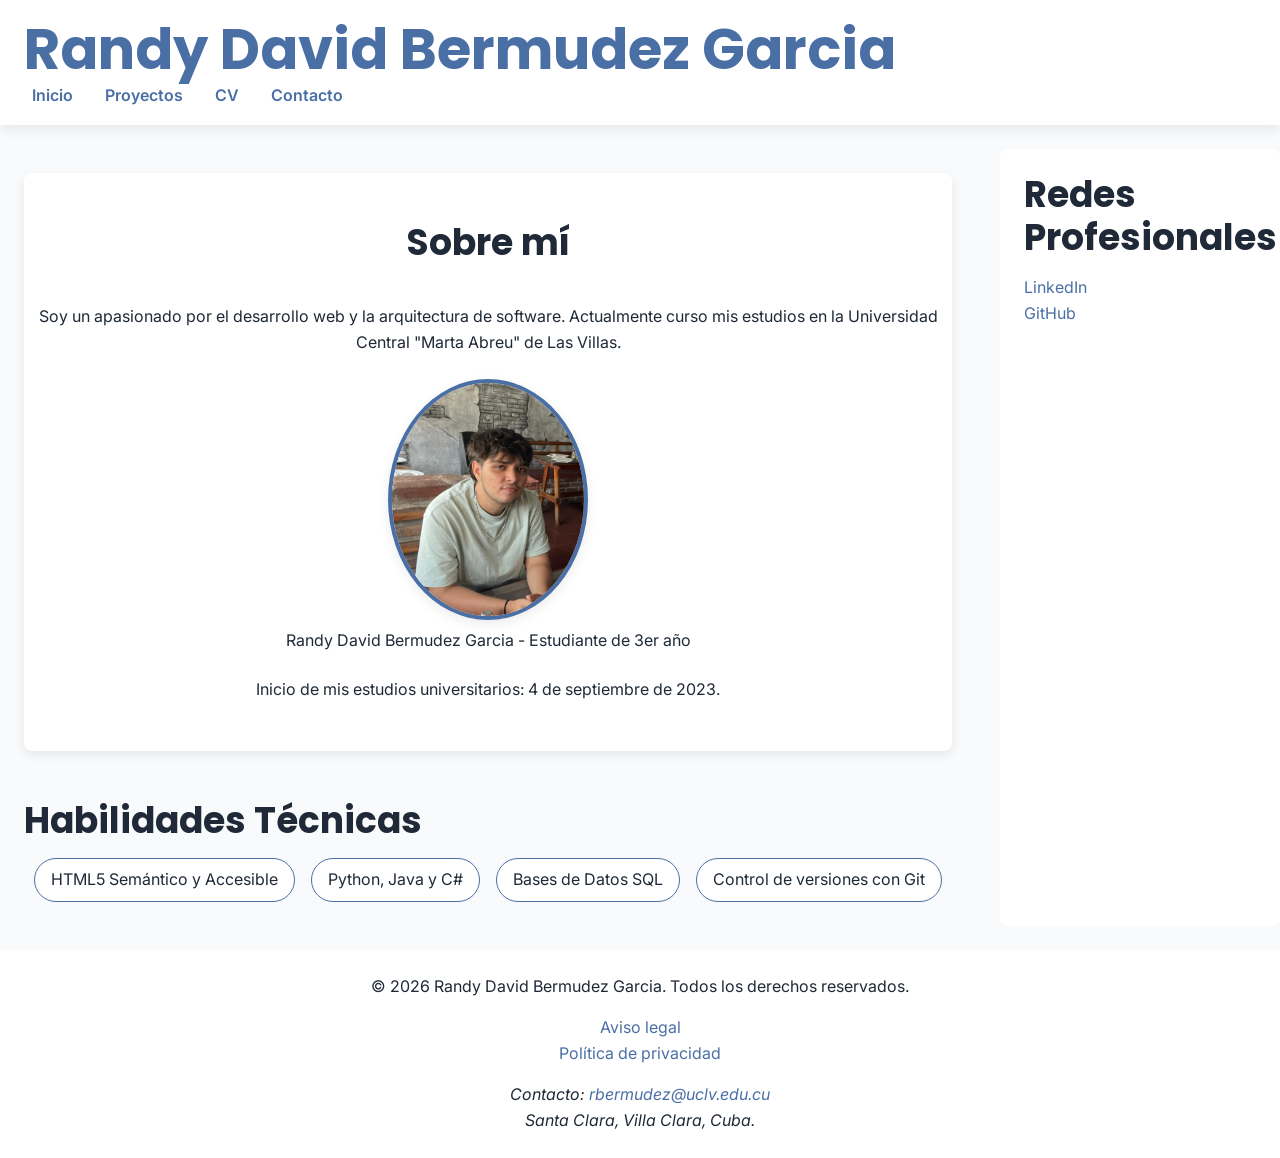
<file: index.html>
<!DOCTYPE html>
<html lang="es">
<head>
    <meta charset="UTF-8">
    <meta name="viewport" content="width=device-width, initial-scale=1.0">
    
    <!-- Fuentes de Google -->
    <link rel="preconnect" href="https://fonts.googleapis.com">
    <link rel="preconnect" href="https://fonts.gstatic.com" crossorigin>
    <link href="https://fonts.googleapis.com/css2?family=Inter:wght@400;600&family=Poppins:wght@600&display=swap" rel="stylesheet">

    <!-- Hoja de estilos CSS -->
    <link rel="stylesheet" href="css/styles.css">
    
    <!-- SEO On-page -->
    <title>Randy David Bermudez Garcia | Portfolio Personal</title>
    <meta name="description" content="Portfolio profesional de Randy David Bermudez Garcia, estudiante de Ingeniería Informática en la UCLV. Desarrollo web, proyectos y contacto.">
    <meta name="author" content="Randy David Bermudez Garcia">
    
    <!-- Open Graph (Facebook) -->
    <meta property="og:title" content="Portfolio de Randy David Bermudez Garcia">
    <meta property="og:description" content="Conoce mis proyectos y habilidades como estudiante de Ingeniería Informática.">
    <meta property="og:image" content="assets/img/perfil.jpeg">
    <meta property="og:url" content="https://tu-sitio-ficticio.com/index.html">
    <meta property="og:type" content="website">
    
    <!-- Twitter Cards -->
    <meta name="twitter:card" content="summary_large_image">
    <meta name="twitter:title" content="Portfolio de Randy David Bermudez Garcia">
    <meta name="twitter:description" content="Estudiante de Ingeniería Informática en la UCLV.">
    <meta name="twitter:image" content="assets/img/perfil.jpeg">

    <!-- Schema.org JSON-LD -->
    <script type="application/ld+json">
    {
      "@context": "https://schema.org",
      "@type": "Person",
      "name": "Randy David Bermudez Garcia",
      "jobTitle": "Estudiante de Ingeniería Informática",
      "alumniOf": "Universidad Central Marta Abreu de Las Villas",
      "url": "https://tu-sitio-ficticio.com"
    }
    </script>
</head>
<body>

    <!-- Cabecera y Navegación -->
    <header>
        <h1>Randy David Bermudez Garcia</h1>
        <nav aria-label="Navegación principal">
            <ul>
                <li><a href="index.html" aria-current="page">Inicio</a></li>
                <li><a href="proyectos.html">Proyectos</a></li>
                <li><a href="cv.html">CV</a></li>
                <li><a href="contacto.html">Contacto</a></li>
            </ul>
        </nav>
    </header>

    <!-- Contenido Principal -->
    <main>
        <!-- clase "hero" -->
        <section id="sobre-mi" class="hero">
            <h2>Sobre mí</h2>
            <p>Soy un apasionado por el desarrollo web y la arquitectura de software. Actualmente curso mis estudios en la Universidad Central "Marta Abreu" de Las Villas.</p>
            
            <figure>
                <!-- Quitamos width/height para que el CSS lo controle, y agregamos el alt -->
                <img src="assets/img/perfil.jpeg" alt="Fotografía de perfil de Randy David Bermudez Garcia">
                <figcaption>Randy David Bermudez Garcia - Estudiante de 3er año</figcaption>
            </figure>

            <p>Inicio de mis estudios universitarios: <time datetime="2023-09-04">4 de septiembre de 2023</time>.</p>
        </section>

        <section id="habilidades">
            <h2>Habilidades Técnicas</h2>
            <ul>
                <li>HTML5 Semántico y Accesible</li>
                <li>Python, Java y C#</li>
                <li>Bases de Datos SQL</li>
                <li>Control de versiones con Git</li>
            </ul>
        </section>
    </main> 

    
    <aside>
        <h2>Redes Profesionales</h2>
        <ul>
            <li><a href="https://www.linkedin.com/in/tu-perfil" target="_blank" rel="noopener noreferrer">LinkedIn</a></li>
            <li><a href="https://github.com/tu-usuario" target="_blank" rel="noopener noreferrer">GitHub</a></li>
        </ul>
    </aside>

    
    <footer>
        <p>&copy; 2026 Randy David Bermudez Garcia. Todos los derechos reservados.</p>
        <ul>
            <li><a href="#">Aviso legal</a></li>
            <li><a href="#">Política de privacidad</a></li>
        </ul>
        <address>
            Contacto: <a href="mailto:rbermudez@uclv.edu.cu">rbermudez@uclv.edu.cu</a><br>
            Santa Clara, Villa Clara, Cuba.
        </address>
    </footer>

</body>
</html>
</file>
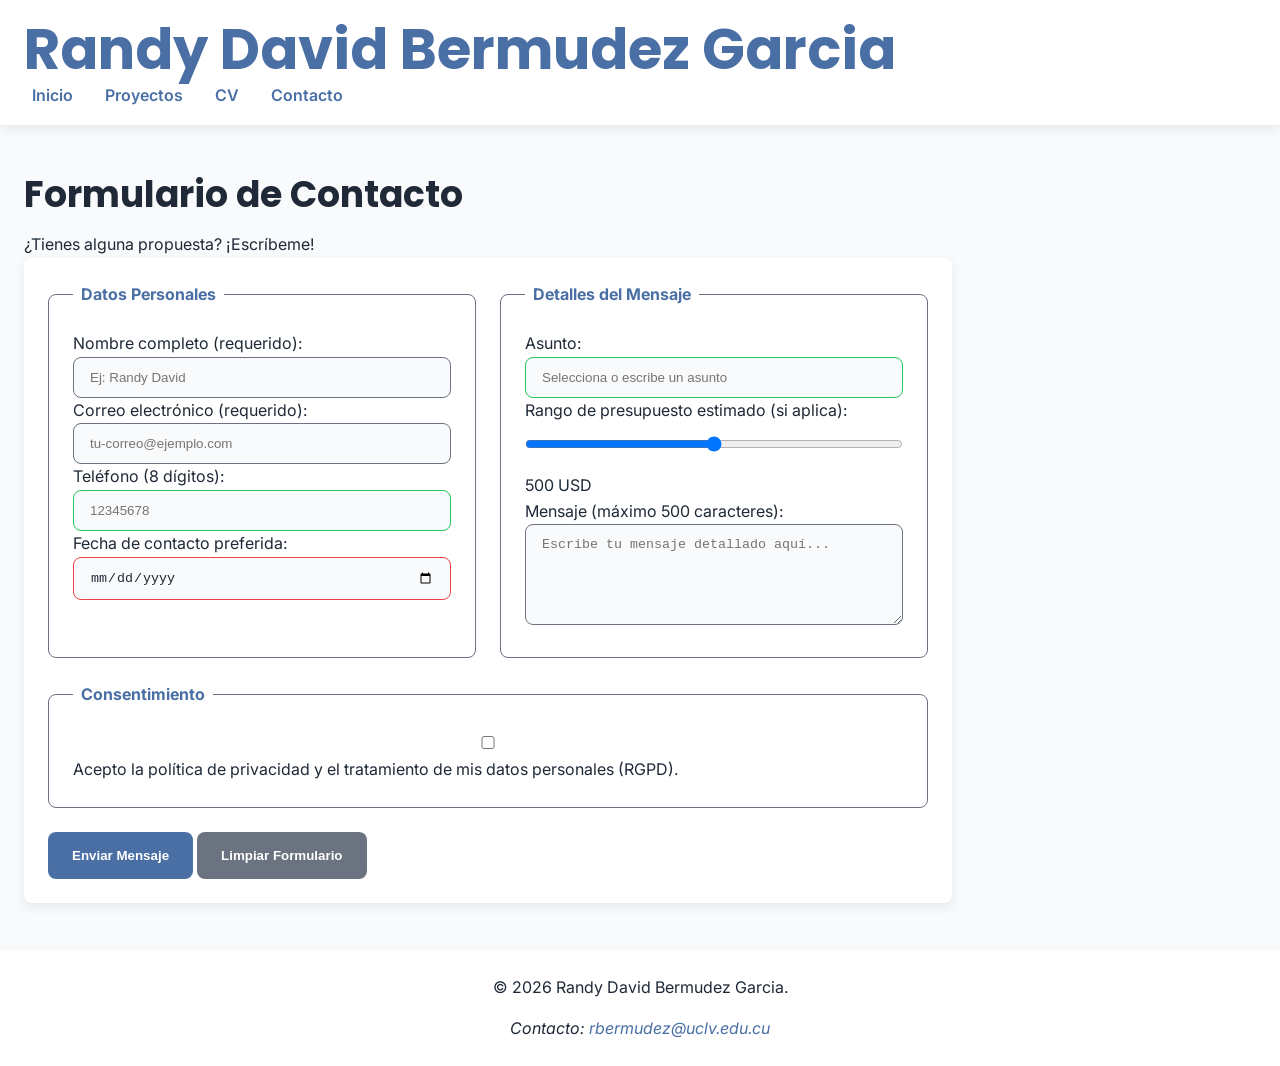
<file: contacto.html>
<!DOCTYPE html>
<html lang="es">
<head>
    <meta charset="UTF-8">
    <meta name="viewport" content="width=device-width, initial-scale=1.0">
    
    <!-- Fuentes de Google -->
    <link rel="preconnect" href="https://fonts.googleapis.com">
    <link rel="preconnect" href="https://fonts.gstatic.com" crossorigin>
    <link href="https://fonts.googleapis.com/css2?family=Inter:wght@400;600&family=Poppins:wght@600&display=swap" rel="stylesheet">
    
    <!-- Hoja de estilos CSS -->
    <link rel="stylesheet" href="css/styles.css">

    <title>Contacto | Randy David Bermudez Garcia</title>
    <meta name="description" content="Ponte en contacto con Randy David Bermudez Garcia para propuestas de proyectos o colaboraciones.">
</head>
<body>
    <header>
        <h1>Randy David Bermudez Garcia</h1>
        <nav aria-label="Navegación principal">
            <ul>
                <li><a href="index.html">Inicio</a></li>
                <li><a href="proyectos.html">Proyectos</a></li>
                <li><a href="cv.html">CV</a></li>
                <li><a href="contacto.html" aria-current="page">Contacto</a></li>
            </ul>
        </nav>
    </header>

    <main>
        <h2>Formulario de Contacto</h2>
        <p>¿Tienes alguna propuesta? ¡Escríbeme!</p>

        <form action="#" method="POST">
            <fieldset>
                <legend>Datos Personales</legend>

                <p>
                    <label for="nombre">Nombre completo (requerido):</label><br>
                    <input type="text" id="nombre" name="nombre" required minlength="3" maxlength="50" autocomplete="name" placeholder="Ej: Randy David">
                </p>

                <p>
                    <label for="email">Correo electrónico (requerido):</label><br>
                    <input type="email" id="email" name="email" required autocomplete="email" placeholder="tu-correo@ejemplo.com">
                </p>

                <p>
                    <label for="telefono">Teléfono (8 dígitos):</label><br>
                    <input type="tel" id="telefono" name="telefono" pattern="[0-9]{8}" autocomplete="tel" placeholder="12345678" title="Ingresa 8 dígitos numéricos">
                </p>

                <p>
                    <label for="fecha">Fecha de contacto preferida:</label><br>
                    <input type="date" id="fecha" name="fecha" required>
                </p>
            </fieldset>

            <fieldset>
                <legend>Detalles del Mensaje</legend>
                
                <p>
                    <label for="asunto">Asunto:</label><br>
                    <input list="sugerencias-asunto" id="asunto" name="asunto" placeholder="Selecciona o escribe un asunto">
                    <datalist id="sugerencias-asunto">
                        <option value="Propuesta de proyecto">
                        <option value="Colaboración académica">
                        <option value="Consulta general">
                        <option value="Oferta de empleo">
                    </datalist>
                </p>

                <p>
                    <label for="presupuesto">Rango de presupuesto estimado (si aplica):</label><br>
                    <input type="range" id="presupuesto" name="presupuesto" min="0" max="1000" step="50" value="500">
                    <span>500 USD</span>
                </p>

                <p>
                    <label for="mensaje">Mensaje (máximo 500 caracteres):</label><br>
                    <textarea id="mensaje" name="mensaje" rows="5" cols="40" maxlength="500" required placeholder="Escribe tu mensaje detallado aquí..."></textarea>
                </p>
            </fieldset>

            <fieldset>
                <legend>Consentimiento</legend>
                <p>
                    <input type="checkbox" id="rgpd" name="rgpd" required>
                    <label for="rgpd">Acepto la política de privacidad y el tratamiento de mis datos personales (RGPD).</label>
                </p>
            </fieldset>

            <p>
                <button type="submit">Enviar Mensaje</button>
                <button type="reset">Limpiar Formulario</button>
            </p>
        </form>
    </main>

    <footer>
        <p>&copy; 2026 Randy David Bermudez Garcia.</p>
        <address>
            Contacto: <a href="mailto:rbermudez@uclv.edu.cu">rbermudez@uclv.edu.cu</a>
        </address>
    </footer>
</body>
</html>
</file>
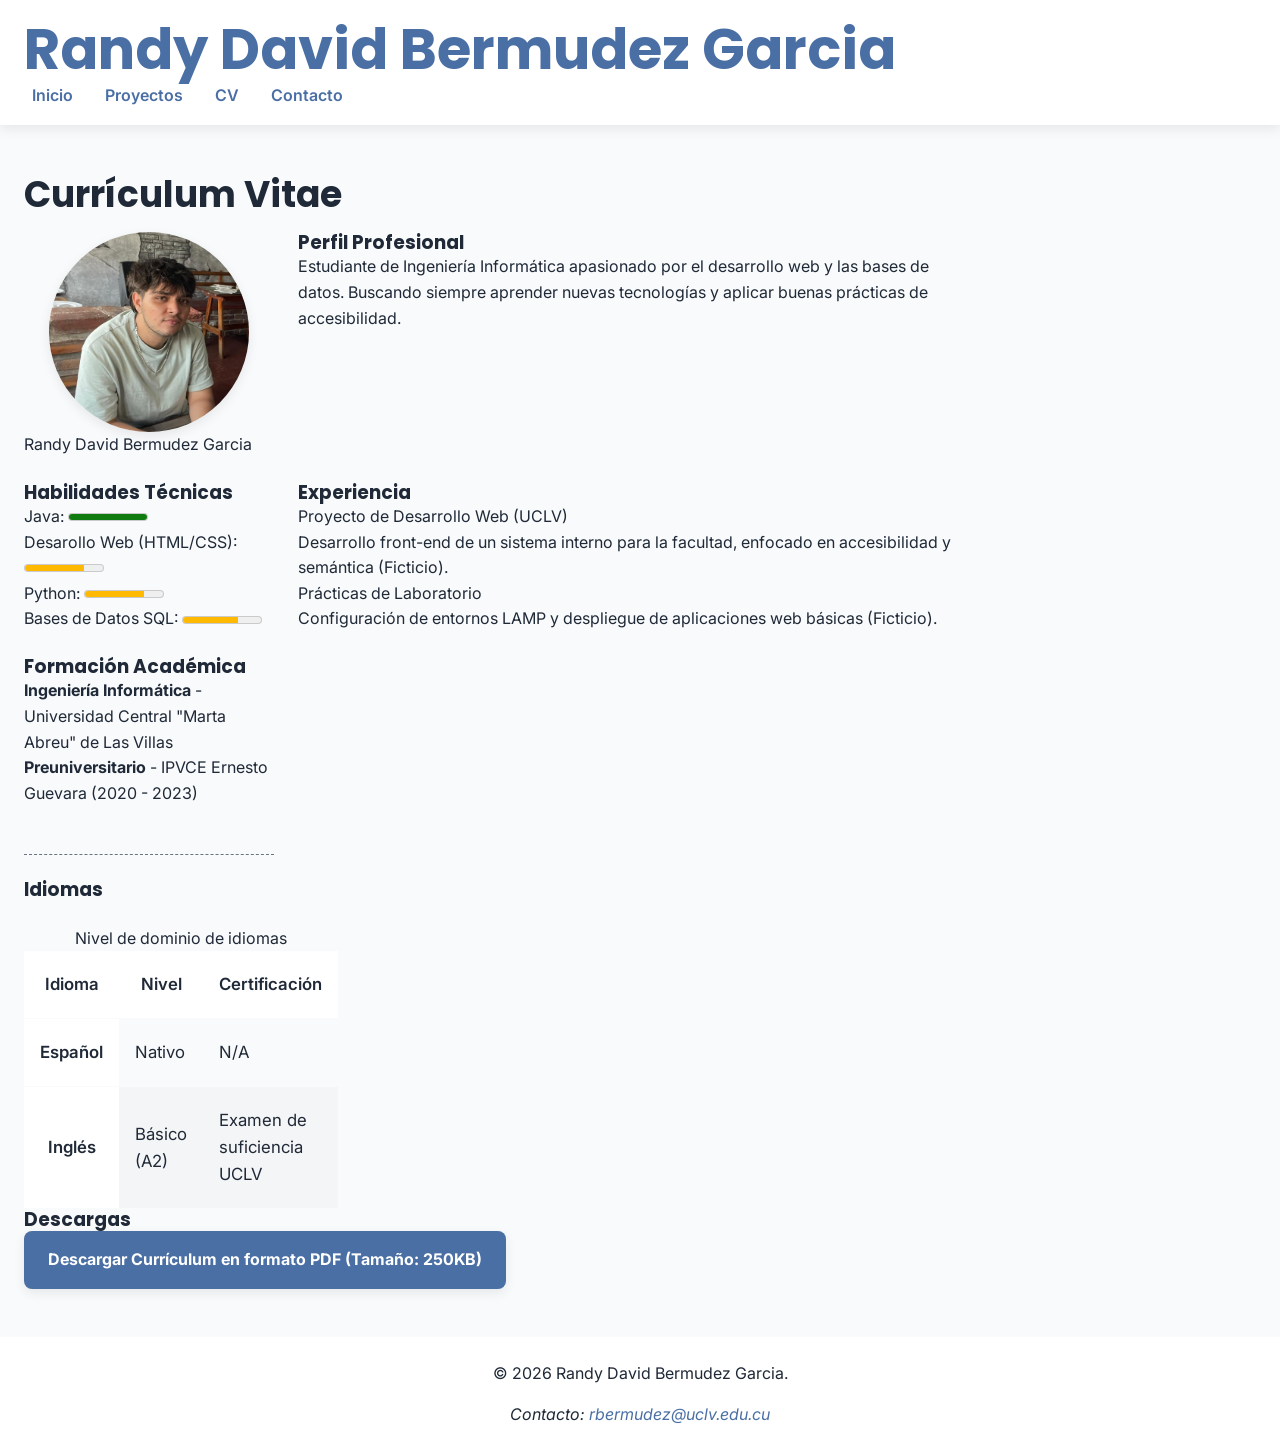
<file: cv.html>
<!DOCTYPE html>
<html lang="es">
<head>
    <meta charset="UTF-8">
    <meta name="viewport" content="width=device-width, initial-scale=1.0">
    
    <!-- Fuentes de Google -->
    <link rel="preconnect" href="https://fonts.googleapis.com">
    <link rel="preconnect" href="https://fonts.gstatic.com" crossorigin>
    <link href="https://fonts.googleapis.com/css2?family=Inter:wght@400;600&family=Poppins:wght@600&display=swap" rel="stylesheet">
    
    <!-- Hoja de estilos CSS -->
    <link rel="stylesheet" href="css/styles.css">

    <title>Currículum | Randy David Bermudez Garcia</title>
    <meta name="description" content="Currículum vitae de Randy David Bermudez Garcia, estudiante de Ingeniería Informática en la UCLV.">
</head>
<body>
    <header>
        <h1>Randy David Bermudez Garcia</h1>
        <nav aria-label="Navegación principal">
            <ul>
                <li><a href="index.html">Inicio</a></li>
                <li><a href="proyectos.html">Proyectos</a></li>
                <li><a href="cv.html" aria-current="page">CV</a></li>
                <li><a href="contacto.html">Contacto</a></li>
            </ul>
        </nav>
    </header>

    <main>
        <h2>Currículum Vitae</h2>
        
        
        <div class="cv">
            
            <!-- Agregué la foto para que el Grid funcione -->
            <figure class="foto">
                <img src="assets/img/perfil.jpeg" alt="Fotografía de Randy David Bermudez Garcia">
                <figcaption>Randy David Bermudez Garcia</figcaption>
            </figure>

            <section class="intro">
                <h3>Perfil Profesional</h3>
                <p>Estudiante de Ingeniería Informática apasionado por el desarrollo web y las bases de datos. Buscando siempre aprender nuevas tecnologías y aplicar buenas prácticas de accesibilidad.</p>
            </section>

            <section id="habilidades-cv" class="skills">
                <h3>Habilidades Técnicas</h3>
                <p>Java: <meter value="100" min="0" max="100" low="40" high="80" optimum="90">85%</meter></p>
                <p>Desarollo Web (HTML/CSS): <meter value="75" min="0" max="100" low="40" high="80" optimum="90">85%</meter></p>
                <p>Python: <meter value="75" min="0" max="100" low="40" high="80" optimum="90">75%</meter></p>
                <p>Bases de Datos SQL: <meter value="70" min="0" max="100" low="40" high="80" optimum="90">70%</meter></p>
            </section>

            <section id="experiencia" class="experiencia">
                <h3>Experiencia</h3>
                <dl>
                    <dt>Proyecto de Desarrollo Web (UCLV)</dt>
                    <dd>Desarrollo front-end de un sistema interno para la facultad, enfocado en accesibilidad y semántica (Ficticio).</dd>
                    
                    <dt>Prácticas de Laboratorio</dt>
                    <dd>Configuración de entornos LAMP y despliegue de aplicaciones web básicas (Ficticio).</dd>
                </dl>
            </section>

            <section id="formacion" class="formacion">
                <h3>Formación Académica</h3>
                <ul>
                    <li><strong>Ingeniería Informática</strong> - Universidad Central "Marta Abreu" de Las Villas </li>
                    <li><strong>Preuniversitario</strong> - IPVCE Ernesto Guevara (2020 - 2023)</li>
                </ul>

                <h3>Idiomas</h3>
                <div class="table-responsive"></div>
                <table>
                    <caption>Nivel de dominio de idiomas</caption>
                    <thead>
                        <tr>
                            <th scope="col">Idioma</th>
                            <th scope="col">Nivel</th>
                            <th scope="col">Certificación</th>
                        </tr>
                    </thead>
                    <tbody>
                        <tr>
                            <th scope="row">Español</th>
                            <td>Nativo</td>
                            <td>N/A</td>
                        </tr>
                        <tr>
                            <th scope="row">Inglés</th>
                            <td>Básico (A2)</td>
                            <td>Examen de suficiencia UCLV</td>
                        </tr>
                    </tbody>
                </table>
                
            </section>
            
        </div> 

        <section id="descargas">
            <h3>Descargas</h3>
            <p>
                <a href="assets/docs/CV_Randy_Bermudez.pdf" download="CV_Randy_Bermudez.pdf">
                    Descargar Currículum en formato PDF (Tamaño: 250KB)
                </a>
            </p>
        </section>
    </main>

    <footer>
        <p>&copy; 2026 Randy David Bermudez Garcia.</p>
        <address>
            Contacto: <a href="mailto:rbermudez@uclv.edu.cu">rbermudez@uclv.edu.cu</a>
        </address>
    </footer>
</body>
</html>
</file>
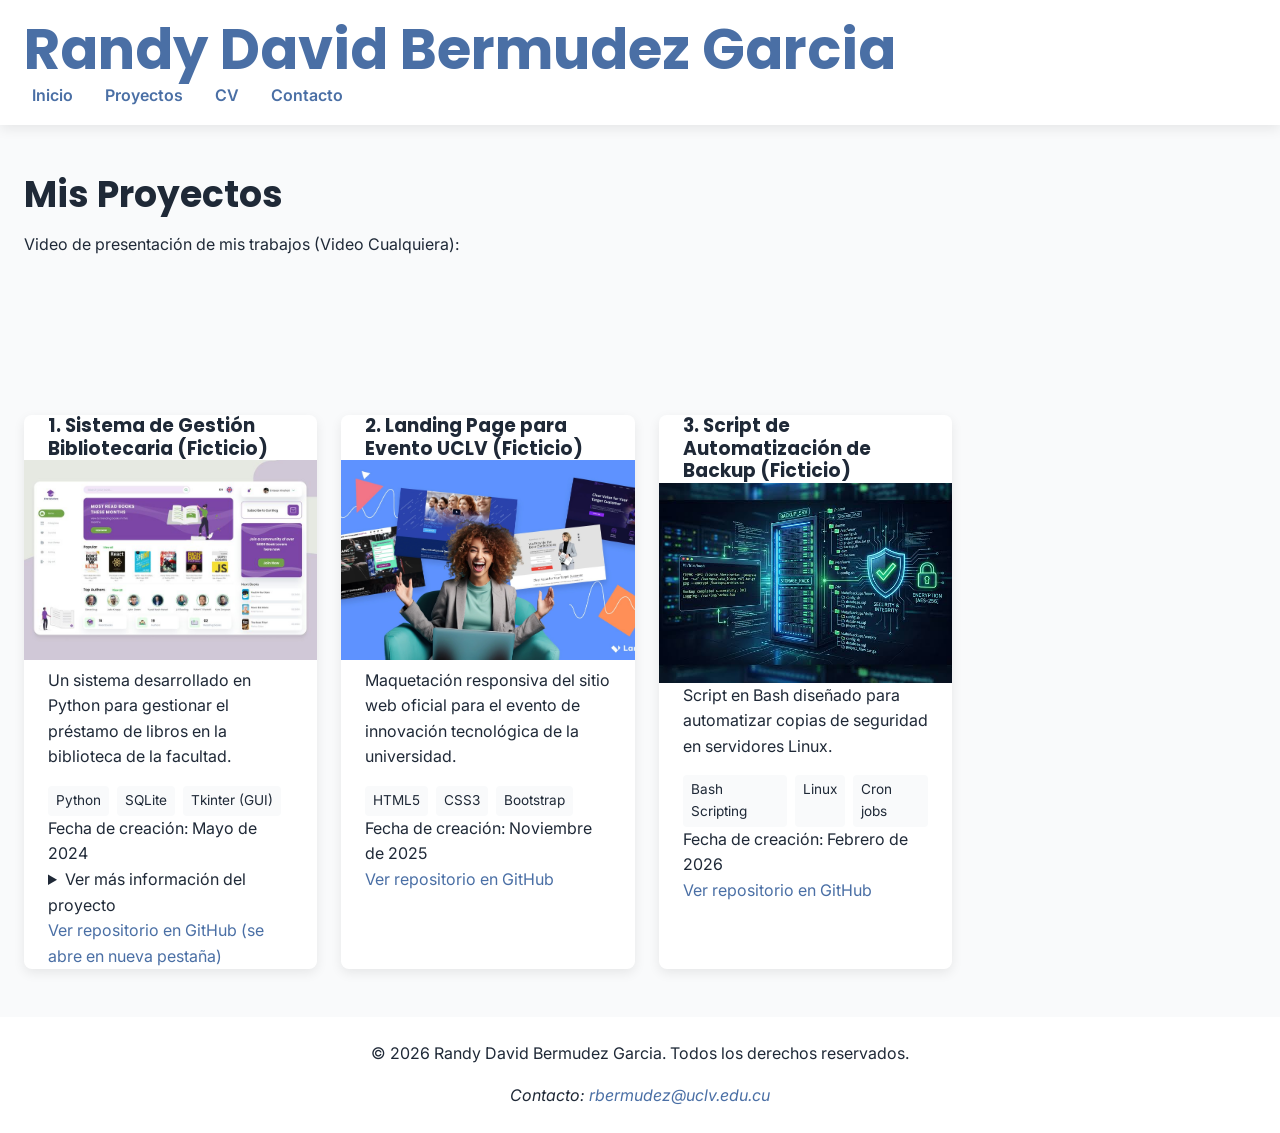
<file: proyectos.html>
<!DOCTYPE html>
<html lang="es">
<head>
    <meta charset="UTF-8">
    <meta name="viewport" content="width=device-width, initial-scale=1.0">
    
    <!-- Fuentes de Google -->
    <link rel="preconnect" href="https://fonts.googleapis.com">
    <link rel="preconnect" href="https://fonts.gstatic.com" crossorigin>
    <link href="https://fonts.googleapis.com/css2?family=Inter:wght@400;600&family=Poppins:wght@600&display=swap" rel="stylesheet">
    
    <!-- Hoja de estilos CSS -->
    <link rel="stylesheet" href="css/styles.css">

    <title>Proyectos | Randy David Bermudez Garcia</title>
    <meta name="description" content="Explora los proyectos académicos y personales de Randy David Bermudez Garcia.">
</head>
<body>
    <header>
        <h1>Randy David Bermudez Garcia</h1>
        <nav aria-label="Navegación principal">
            <ul>
                <li><a href="index.html">Inicio</a></li>
                <li><a href="proyectos.html" aria-current="page">Proyectos</a></li>
                <li><a href="cv.html">CV</a></li>
                <li><a href="contacto.html">Contacto</a></li>
            </ul>
        </nav>
    </header>

    <main>
        <h2>Mis Proyectos</h2>
        <p>Video de presentación de mis trabajos (Video Cualquiera):</p>
        
        
        <div class="video-wrapper">
            <iframe src="https://www.youtube.com/embed/dQw4w9WgXcQ" title="XD" frameborder="0" allow="accelerometer; autoplay; clipboard-write; encrypted-media; gyroscope; picture-in-picture" allowfullscreen></iframe>
        </div>
           
        
        <div class="proyectos">
            <!-- Proyecto 1 -->
            <article>
                <h3>1. Sistema de Gestión Bibliotecaria (Ficticio)</h3>
                
                <picture>
                    <source media="(min-width: 800px)" srcset="assets/img/proyecto1-large.jpg">
                    <source media="(min-width: 400px)" srcset="assets/img/proyecto1-medium.jpg">
                    <img src="assets/img/proyecto1-small.jpg" alt="Interfaz del sistema de gestión bibliotecaria" loading="lazy">
                </picture>
                
                <p>Un sistema desarrollado en Python para gestionar el préstamo de libros en la biblioteca de la facultad.</p>
                <ul>
                    <li>Python</li>
                    <li>SQLite</li>
                    <li>Tkinter (GUI)</li>
                </ul>
                <p>Fecha de creación: <time datetime="2024-05-15">Mayo de 2024</time></p>
                
                <details>
                    <summary>Ver más información del proyecto</summary>
                    <p>Este proyecto fue desarrollado como trabajo final de la asignatura de Programación. Incluye un CRUD completo y reportes en PDF.</p>
                </details>

                <a href="https://github.com/tu-usuario/biblioteca" target="_blank" rel="noopener noreferrer">Ver repositorio en GitHub (se abre en nueva pestaña)</a>
            </article>

            <!-- Proyecto 2 -->
            <article>
                <h3>2. Landing Page para Evento UCLV (Ficticio)</h3>
                <picture>
                    <source media="(min-width: 800px)" srcset="assets/img/proyecto2-small.jpg">
                    <img src="assets/img/proyecto2-small.jpg" alt="Diseño web de la landing page del evento" loading="lazy">
                </picture>
                <p>Maquetación responsiva del sitio web oficial para el evento de innovación tecnológica de la universidad.</p>
                <ul>
                    <li>HTML5</li>
                    <li>CSS3</li>
                    <li>Bootstrap</li>
                </ul>
                <p>Fecha de creación: <time datetime="2025-11-20">Noviembre de 2025</time></p>
                <a href="https://github.com/tu-usuario/landing-event" target="_blank" rel="noopener noreferrer">Ver repositorio en GitHub</a>
            </article>

            <!-- Proyecto 3 -->
            <article>
                <h3>3. Script de Automatización de Backup (Ficticio)</h3>
               
                <img src="assets/img/proyecto3.jpg" alt="Terminal ejecutando script de automatización" loading="lazy">
                <p>Script en Bash diseñado para automatizar copias de seguridad en servidores Linux.</p>
                <ul>
                    <li>Bash Scripting</li>
                    <li>Linux</li>
                    <li>Cron jobs</li>
                </ul>
                <p>Fecha de creación: <time datetime="2026-02-10">Febrero de 2026</time></p>
                <a href="https://github.com/tu-usuario/backup-script" target="_blank" rel="noopener noreferrer">Ver repositorio en GitHub</a>
            </article>
        </div> 

    </main>

    <footer>
        <p>&copy; 2026 Randy David Bermudez Garcia. Todos los derechos reservados.</p>
        <address>
            Contacto: <a href="mailto:rbermudez@uclv.edu.cu">rbermudez@uclv.edu.cu</a>
        </address>
    </footer>
</body>
</html>
</file>
<file: css/styles.css>
/*sistema de diseño */
@import url('variables.css');

/* Fuente de Google (Requisito 4.1) */
@import url('https://fonts.googleapis.com/css2?family=Inter:wght@400;600&family=Poppins:wght@600&display=swap');

/* 1. RESET Y ESTILOS BASE  */
*, *::before, *::after {
    box-sizing: border-box;
    margin: 0;
    padding: 0;
}

html { scroll-behavior: smooth; }

body {
    font-family: var(--font-sans);
    font-size: var(--font-size-base);
    line-height: 1.6;
    color: var(--color-text);
    background-color: var(--color-bg);
    transition: background-color var(--transition), color var(--transition);
    
    /* LAYOUT GENERAL CON GRID  */
    display: grid;
    grid-template-areas: 
        "header"
        "main"
        "aside"
        "footer";
    min-height: 100vh;
    gap: var(--space-md);
}

/* Breakpoint Tablet/Escritorio para el Grid Global (Mobile First) */
@media (min-width: 768px) {
    body {
        grid-template-columns: 1fr 280px;
        grid-template-areas: 
            "header header"
            "main   aside"
            "footer footer";
    }
}

h1, h2, h3, h4 { font-family: 'Poppins', sans-serif; line-height: 1.2; }
h1 { font-size: clamp(2rem, 5vw, 3.5rem); color: var(--color-primary); }
h2 { font-size: clamp(1.5rem, 3vw, 2.25rem); margin-bottom: var(--space-sm); }
a { color: var(--color-primary); text-decoration: none; transition: color var(--transition); }
a:hover { color: var(--color-secondary); text-decoration: underline; }
ul { list-style: none; }

/* 2. COMPONENTES GLOBALES (Header, Nav, Footer) */

header {
    grid-area: header;
    background-color: var(--color-surface);
    box-shadow: var(--shadow);
    position: sticky;
    top: 0;
    z-index: 100;
    padding: var(--space-sm) var(--space-md);
}

/* Navegación con Flexbox  */
header nav {
    display: flex;
    justify-content: space-between;
    align-items: center;
    flex-wrap: wrap;
    gap: var(--space-sm);
}

nav ul {
    display: flex;
    gap: var(--space-sm);
    overflow-x: auto; /* Menú colapsado/scroll en móvil */
}

nav a { padding: var(--space-xs); font-weight: 600; }

main { grid-area: main; padding: var(--space-md); }
aside { 
    grid-area: aside; 
    padding: var(--space-md); 
    background: var(--color-surface);
    border-radius: var(--radius);
}
footer {
    grid-area: footer;
    background-color: var(--color-surface);
    padding: var(--space-md);
    text-align: center;
    display: flex;
    flex-direction: column;
    align-items: center;
    gap: var(--space-sm);
}

/* 3. PÁGINA DE INICIO */
/* Hero Section */
.hero {
    display: flex;
    flex-direction: column;
    align-items: center;
    text-align: center;
    gap: var(--space-md);
    padding: var(--space-lg) 0;
    background: var(--color-surface);
    border-radius: var(--radius);
    box-shadow: var(--shadow);
    margin-bottom: var(--space-lg);
}

.hero img {
    border-radius: 50%;
    border: 4px solid var(--color-primary);
    box-shadow: var(--shadow);
    max-width: 200px;
}

/* Habilidades con Flexbox (Chips) */
#habilidades ul {
    display: flex;
    flex-wrap: wrap;
    gap: var(--space-sm);
    justify-content: center;
}

#habilidades li {
    background-color: var(--color-surface);
    border: 1px solid var(--color-primary);
    padding: var(--space-xs) var(--space-sm);
    border-radius: 50px;
    transition: transform var(--transition), background var(--transition);
}

#habilidades li:hover {
    transform: scale(1.05);
    background-color: var(--color-primary);
    color: white;
}

/* 4. PÁGINA DE PROYECTOS */
.proyectos {
    display: grid;
    grid-template-columns: repeat(auto-fit, minmax(280px, 1fr));
    gap: var(--space-md);
}

.proyectos article {
    background-color: var(--color-surface);
    border-radius: var(--radius);
    box-shadow: var(--shadow);
    overflow: hidden; /* Para que la imagen respete el borde */
    transition: transform var(--transition), box-shadow var(--transition);
    display: flex;
    flex-direction: column;
}

.proyectos article:hover {
    transform: translateY(-4px);
    box-shadow: 0 12px 24px rgba(0,0,0,0.15);
}

.proyectos img {
    width: 100%;
    height: 200px;
    object-fit: cover; 
}

.proyectos h3, .proyectos p, .proyectos ul, .proyectos details, .proyectos a {
    padding: 0 var(--space-md);
}

.proyectos ul {
    display: flex;
    gap: var(--space-xs);
    margin-top: var(--space-sm);
}

.proyectos ul li {
    background: var(--color-bg);
    padding: 4px 8px;
    border-radius: 4px;
    font-size: 0.85rem;
}

/* Video Responsive */
.proyectos iframe, .proyectos video {
    width: 100%;
    aspect-ratio: 16 / 9;
}

/* 5. PÁGINA DE CV  */

.cv {
    display: grid;
    grid-template-columns: 1fr;
    gap: var(--space-md);
}

@media (min-width: 768px) {
    .cv { grid-template-columns: 250px 1fr; }
}


.cv img {
    width: 100%;
    max-width: 200px;    
    aspect-ratio: 1 / 1; 
    object-fit: cover;   
    border-radius: 50%;  
    box-shadow: var(--shadow);
    display: block;
    margin: 0 auto;      
}

/* Timeline con Pseudoelementos */
#experiencia ul {
    position: relative;
    padding-left: var(--space-md);
    border-left: 2px solid var(--color-primary);
}

#experiencia li {
    margin-bottom: var(--space-md);
    position: relative;
}

#experiencia li::before {
    content: '';
    position: absolute;
    left: calc(var(--space-md) * -1 - 6px);
    top: 5px;
    width: 10px;
    height: 10px;
    border-radius: 50%;
    background-color: var(--color-primary);
    border: 2px solid var(--color-bg);
}



.formacion h3:nth-of-type(2) {
    margin-top: var(--space-lg); 
    padding-top: var(--space-md);
    border-top: 1px dashed var(--color-text-muted); 
}

table {
    width: 100%;
    border-collapse: collapse;
    margin-top: var(--space-md);
    display: table; 
}


th, td {
    padding: 1.25rem 1rem; 
    border-bottom: 1px solid var(--color-bg);
    font-size: 1.05rem;    
}

th { 
    background: var(--color-surface); 
    font-weight: 600;
}
tr:nth-child(even) { background-color: rgba(0,0,0,0.02); }

.table-responsive {
    overflow-x: auto;
    width: 100%;
}

/* Botón de descarga */
#descargas a {
    display: inline-block;
    background-color: var(--color-primary);
    color: white;
    padding: var(--space-sm) var(--space-md);
    border-radius: var(--radius);
    box-shadow: var(--shadow);
    font-weight: bold;
    transition: background var(--transition), transform var(--transition);
}

#descargas a:hover {
    background-color: var(--color-secondary);
    transform: translateY(-2px);
    text-decoration: none;
}

/*  6. FORMULARIO  */

form {
    display: grid;
    grid-template-columns: 1fr;
    gap: var(--space-md);
    background: var(--color-surface);
    padding: var(--space-md);
    border-radius: var(--radius);
    box-shadow: var(--shadow);
}

@media (min-width: 768px) {
    form { grid-template-columns: 1fr 1fr; } /* 2 columnas en escritorio */
    fieldset:last-of-type { grid-column: 1 / -1; } /* Botones ocupan todo el ancho */
}

fieldset {
    border: 1px solid var(--color-text-muted);
    border-radius: var(--radius);
    padding: var(--space-md);
}

legend {
    font-weight: bold;
    color: var(--color-primary);
    padding: 0 var(--space-xs);
}

input, select, textarea {
    width: 100%;
    padding: 0.75rem 1rem;
    border: 1.5px solid var(--color-text-muted);
    border-radius: var(--radius);
    background-color: var(--color-bg);
    color: var(--color-text);
    transition: border-color var(--transition), box-shadow var(--transition);
}

/* Estados de validación  */
input:focus-visible, textarea:focus-visible {
    outline: none;
    border-color: var(--color-primary);
    box-shadow: 0 0 0 3px rgba(74, 111, 165, 0.2);
}

input:valid { border-color: #22c55e; }
input:invalid:not(:placeholder-shown) { border-color: #ef4444; }

button {
    padding: var(--space-sm) var(--space-md);
    border-radius: var(--radius);
    border: none;
    font-weight: bold;
    cursor: pointer;
    transition: transform var(--transition), background var(--transition);
}

button[type="submit"] {
    background-color: var(--color-primary);
    color: white;
}

button[type="reset"] {
    background-color: var(--color-text-muted);
    color: white;
}

button:hover { transform: translateY(-2px); }

/* 7. ANIMACIONES Y ACCESIBILIDAD */
@keyframes fadeInUp {
    from { opacity: 0; transform: translateY(20px); }
    to { opacity: 1; transform: translateY(0); }
}

main section {
    animation: fadeInUp 0.6s ease-out both;
}

@media (prefers-reduced-motion: reduce) {
    *, *::before, *::after {
        animation-duration: 0.01ms !important;
        transition-duration: 0.01ms !important;
    }
}
</file>
